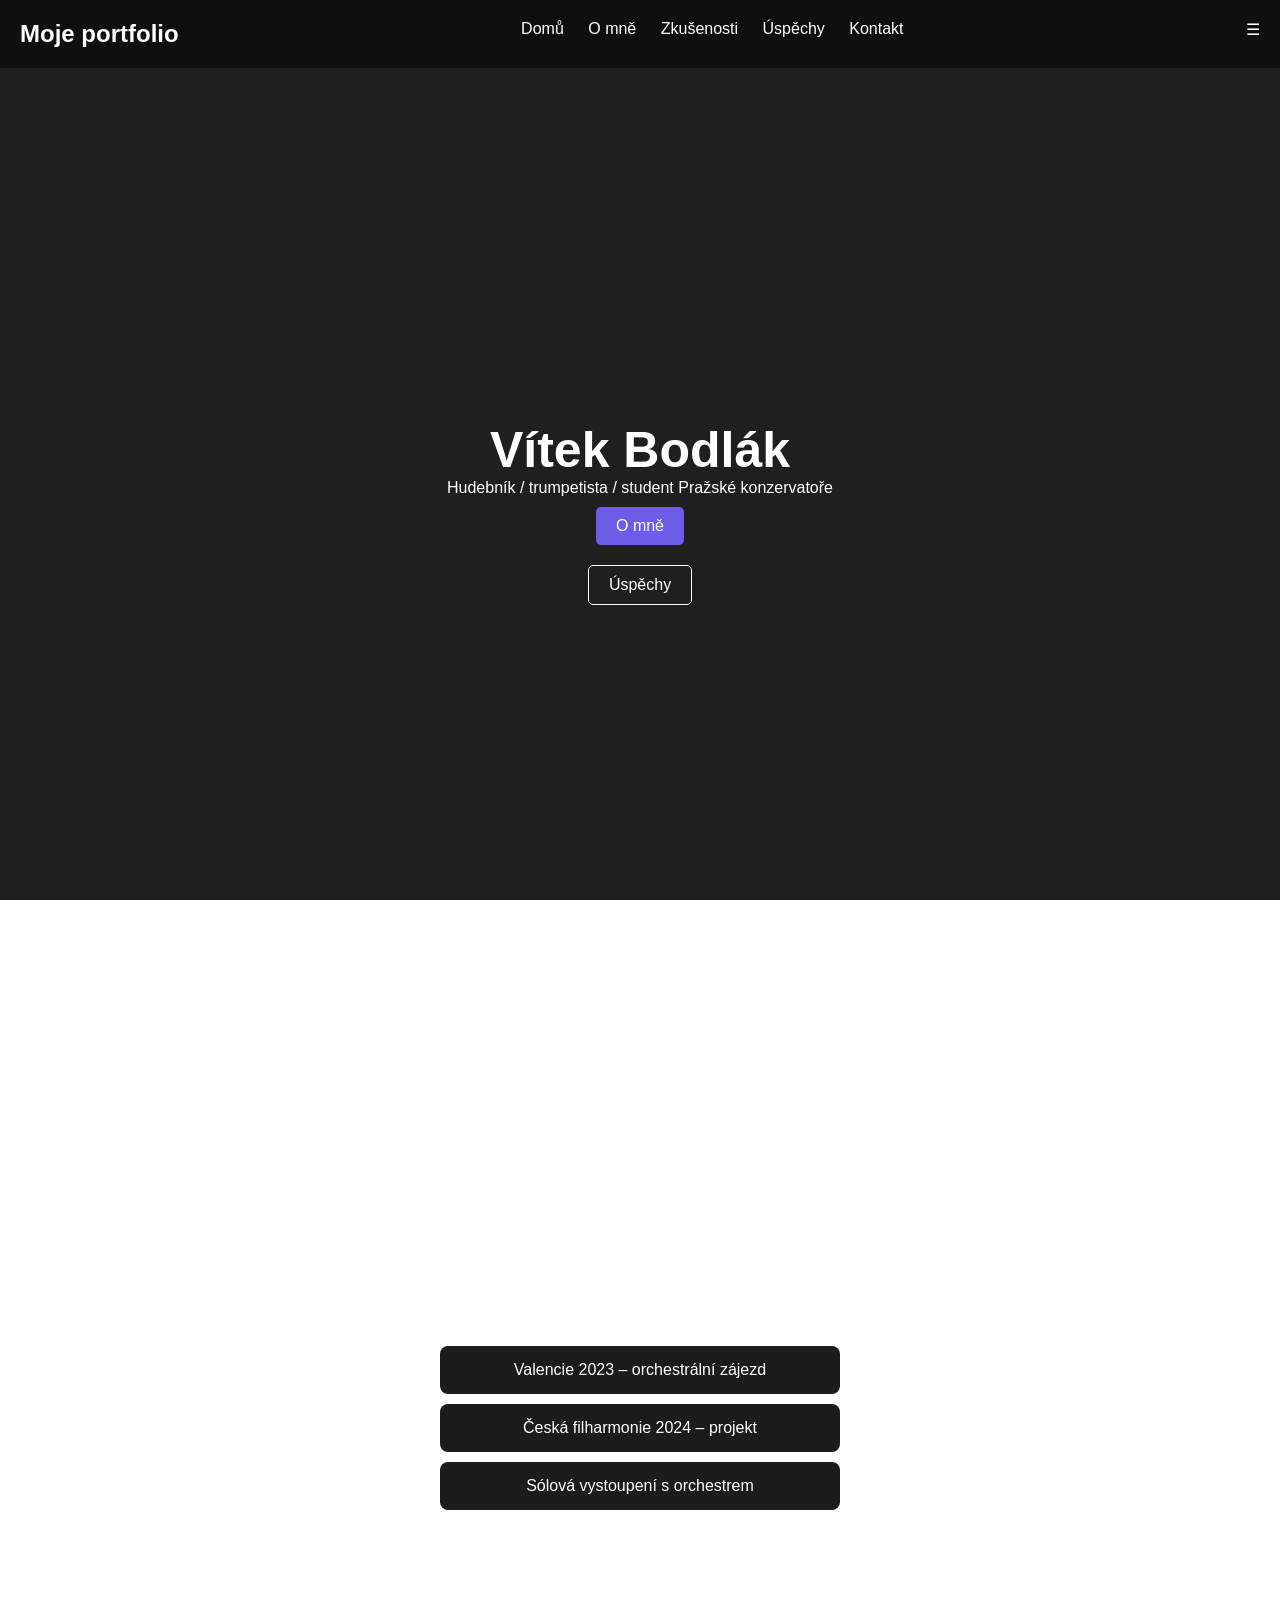
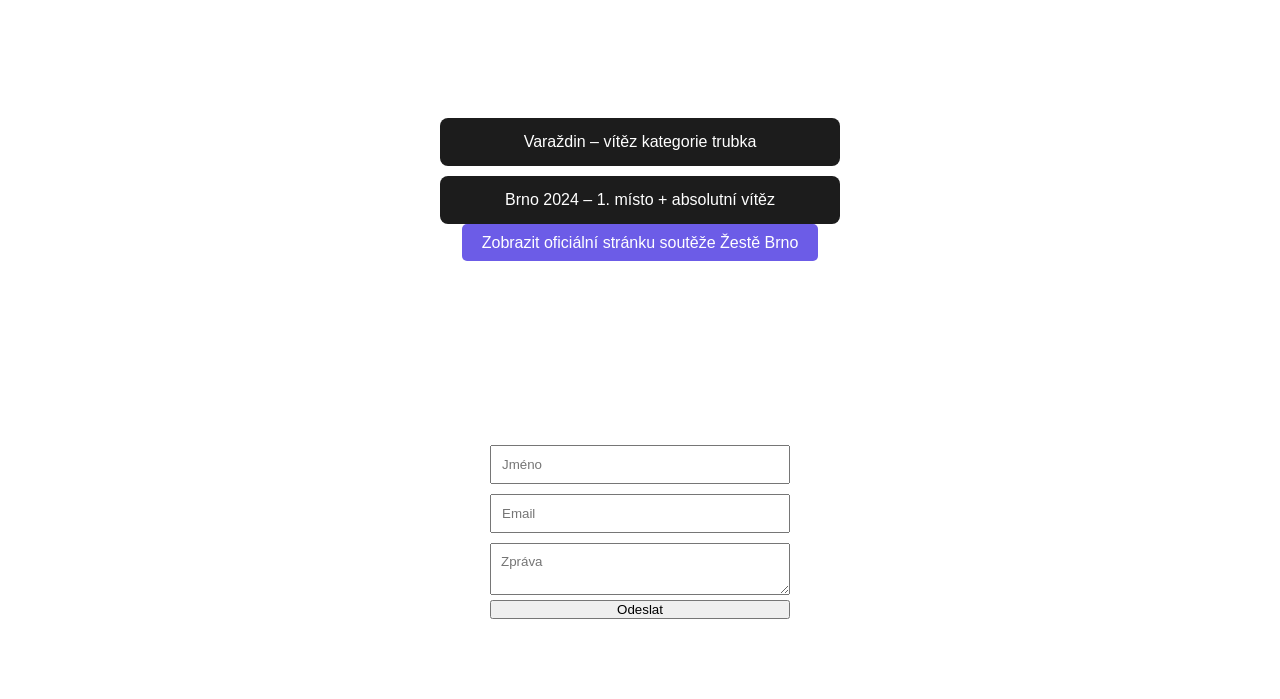
<file: Osobní portfolio/index.html>
<!DOCTYPE html>
<html lang="cs">
<head>
  <meta charset="UTF-8">
  <meta name="viewport" content="width=device-width, initial-scale=1.0">
  <title>Osobní portfolio</title>
  <link rel="stylesheet" href="style.css">
</head>
<body>

<header>
  <h2>Moje portfolio</h2>
  <nav id="nav">
    <a href="#home">Domů</a>
    <a href="#about">O mně</a>
    <a href="#experience">Zkušenosti</a>
    <a href="#achievements">Úspěchy</a>
    <a href="#contact">Kontakt</a>
  </nav>
  <div class="menu" id="menu">☰</div>
</header>

<section id="home" class="hero">
  <h1>Vítek Bodlák</h1>
  <p>Hudebník / trumpetista / student Pražské konzervatoře</p>
  <a href="#about" class="btn">O mně</a>
  <a href="#achievements" class="btn outline">Úspěchy</a>
</section>

<section id="about" class="section">
  <h2>O mně</h2>
  <p>
    Hudbě a hře na trubku se věnuji od dětství. Postupně se pro mě hudba stala hlavní součástí života a vedla mě ke studiu na konzervatoři v Praze, kde dále rozvíjím svou techniku, interpretaci a hudební cit.

Během studia získávám zkušenosti jak v sólové, tak i orchestrální hře. Měl jsem možnost vystoupit jako sólista s Moravskou filharmonií a zúčastnit se koncertního zájezdu ve Valencii. Významnou zkušeností pro mě byl také projekt s Českou filharmonií, který mi přiblížil profesionální hudební prostředí.

Ve volném čase se zajímám o sport, především o fotbal a dění kolem klubu SK Sigma Olomouc. Sleduji i zápasy hokejové NHL, ale především kluby s českými hokejovými hvězdami.
  </p>
</section>

<section id="experience" class="section">
  <h2>Zkušenosti</h2>

  <div class="card">Valencie 2023 – orchestrální zájezd</div>
  <div class="card">Česká filharmonie 2024 – projekt</div>
  <div class="card">Sólová vystoupení s orchestrem</div>
</section>

<section id="achievements" class="section">
  <h2>Úspěchy</h2>

  <div class="card">Varaždin – vítěz kategorie trubka</div>
  <div class="card">Brno 2024 – 1. místo + absolutní vítěz</div>
    <a href="https://zestebrno.cz/" target="_blank" class="btn">
    Zobrazit oficiální stránku soutěže Žestě Brno
  </a>
</section>

<section id="contact" class="section">
  <h2>Kontakt</h2>

  <form>
    <input type="text" placeholder="Jméno">
    <input type="email" placeholder="Email">
    <textarea placeholder="Zpráva"></textarea>
    <button type="submit">Odeslat</button>
  </form>
</section>

<script src="script.js"></script>
<div class="notes">
  <span>𝄞</span>
  <span>♪</span>
  <span>♫</span>
  <span>𝄢</span>
  <span>♪</span>
  <span>♫</span>
</div>
</body>
</html>
</file>
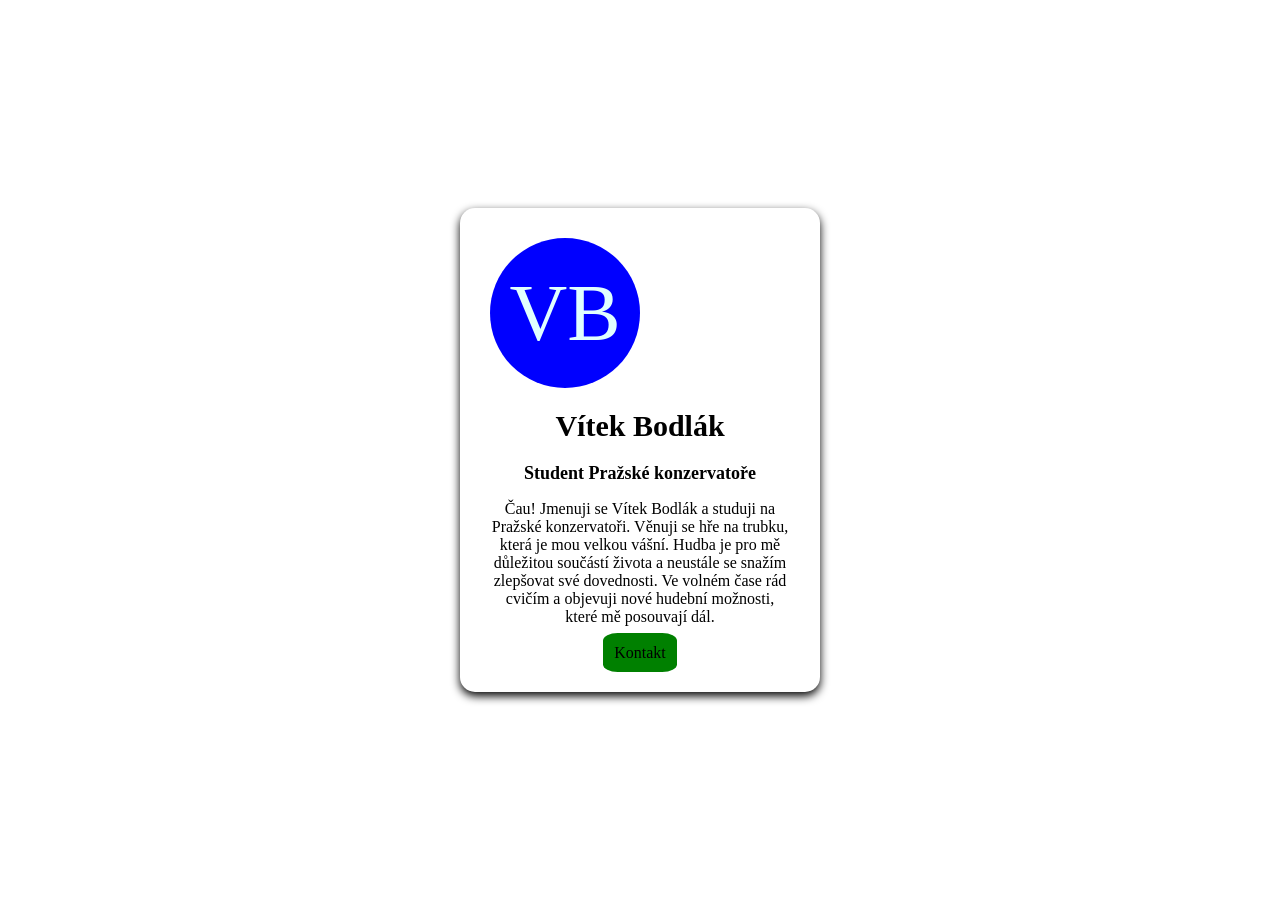
<file: Portfolio samostatne/index.html>
<!DOCTYPE html>
<html lang="en">
<head>
    <meta charset="UTF-8">
    <link rel="stylesheet" href="style.css">
</head>
<body>

<div class="profil">
   
    <div class="profilovka">VB</div>

    <h1>Vítek Bodlák</h1>
    <h2>Student Pražské konzervatoře</h2>

   
    <p>
    Čau! Jmenuji se Vítek Bodlák a studuji na Pražské konzervatoři. Věnuji se hře na trubku, která je mou velkou vášní. Hudba je pro mě důležitou součástí života a neustále se snažím zlepšovat své dovednosti. Ve volném čase rád cvičím a objevuji nové hudební možnosti, které mě posouvají dál.
    </p>



    <a href="https://www.msn.com/cs-cz/zpravy/other/%C5%99ady-ob%C5%99%C3%ADch-bytov%C3%BDch-dom%C5%AF-v-%C4%8D%C3%ADn%C4%9B-skr%C3%BDvaj%C3%AD-ka%C5%BEdodenn%C3%AD-%C5%BEivot-uvnit%C5%99-ka%C5%BEd%C3%A9-v%C4%9B%C5%BEe/vi-AA20LtT2?ocid=socialshare" class="kontakt">Kontakt</a>

</div>

</body>
</html>
</file>
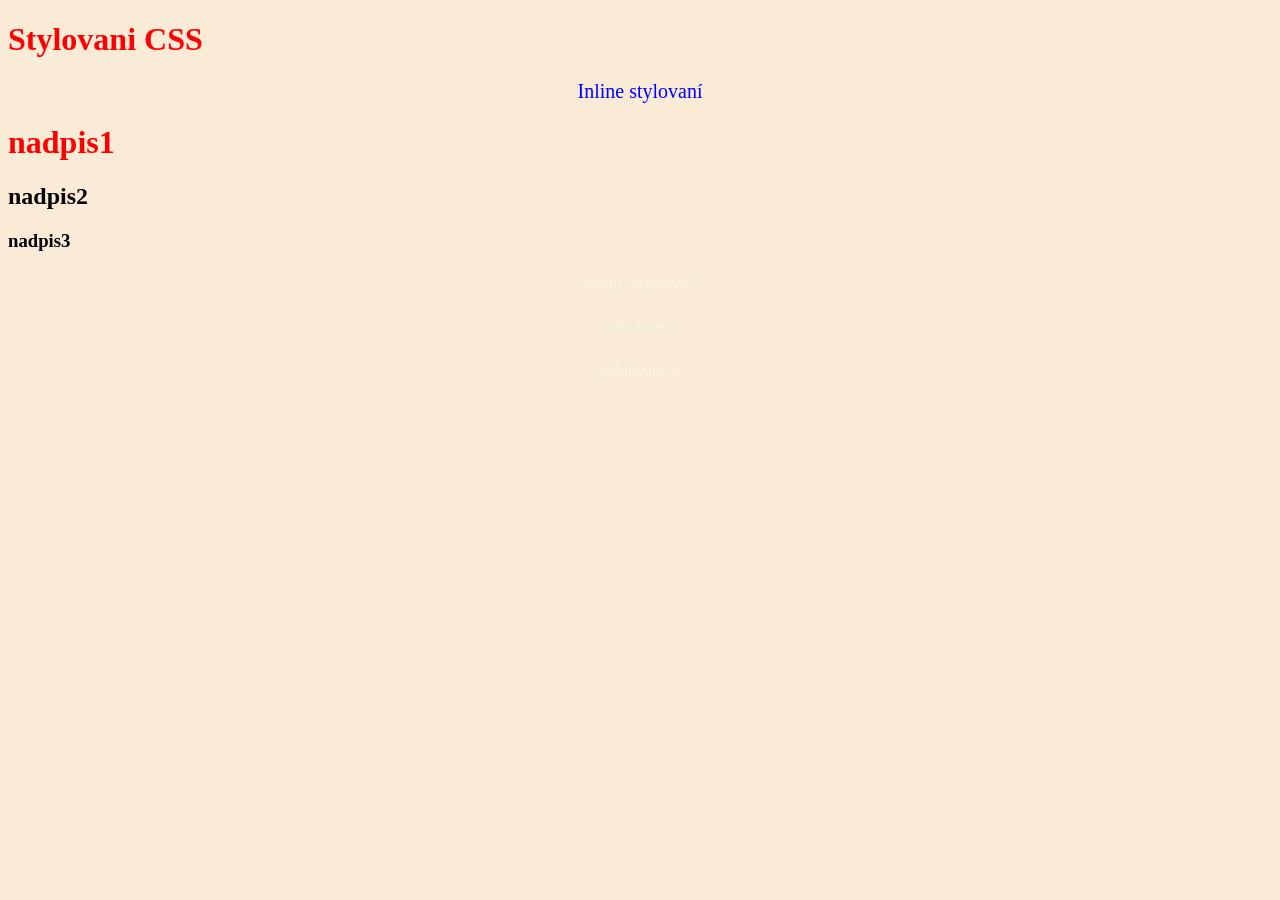
<file: CSS/3.2.1/index.html>
<!DOCTYPE html>
<html lang="en">

<head>
    <link rel="stylesheet" href="./style.css">
    <meta charset="UTF-8">
    <meta name="viewport" content="width=device-width, initial-scale=1.0">
    <title>Document</title>
</head>
<style>
    h1 {
        color:red;
    }
</style>

<body>
    <h1>Stylovani CSS</h1>

    <p style="color:blue;">Inline stylovaní </p>

    <h1>nadpis1</h1>
    <h2>nadpis2</h2>
    <h3>nadpis3</h3>

    <p>prvni odstavec</p>
    <p>odstavec2</p>
    <p>odstavec3</p>


</body>

</html>
</file>
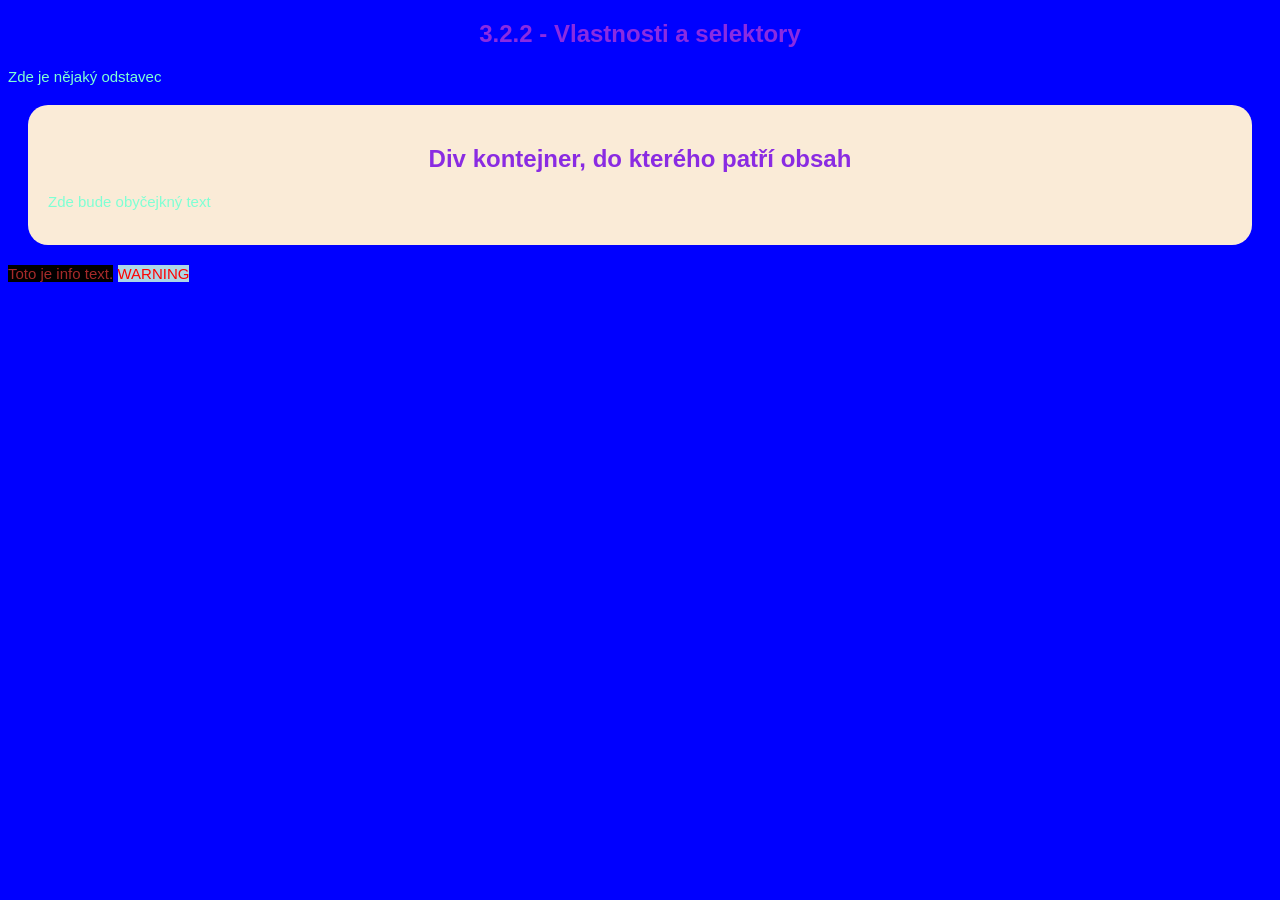
<file: CSS/3.2.2/index.html>
<!DOCTYPE html>
<html lang="en">
<head>
    <link rel="stylesheet" href="./style.css">
    <meta charset="UTF-8">
    <meta name="viewport" content="width=device-width, initial-scale=1.0">
    <title>Document</title>
</head>
<body>
    <h2>3.2.2 - Vlastnosti a selektory</h2>
    <p>Zde je nějaký odstavec</p>


    <div>
        <h2>Div kontejner, do kterého patří obsah</h2>
        <p>Zde bude obyčejkný text</p>
    </div>

    <p  class="info">Toto je info text.</p>
    <p  class="WARNING">WARNING</p>
</body>
</html>
</file>
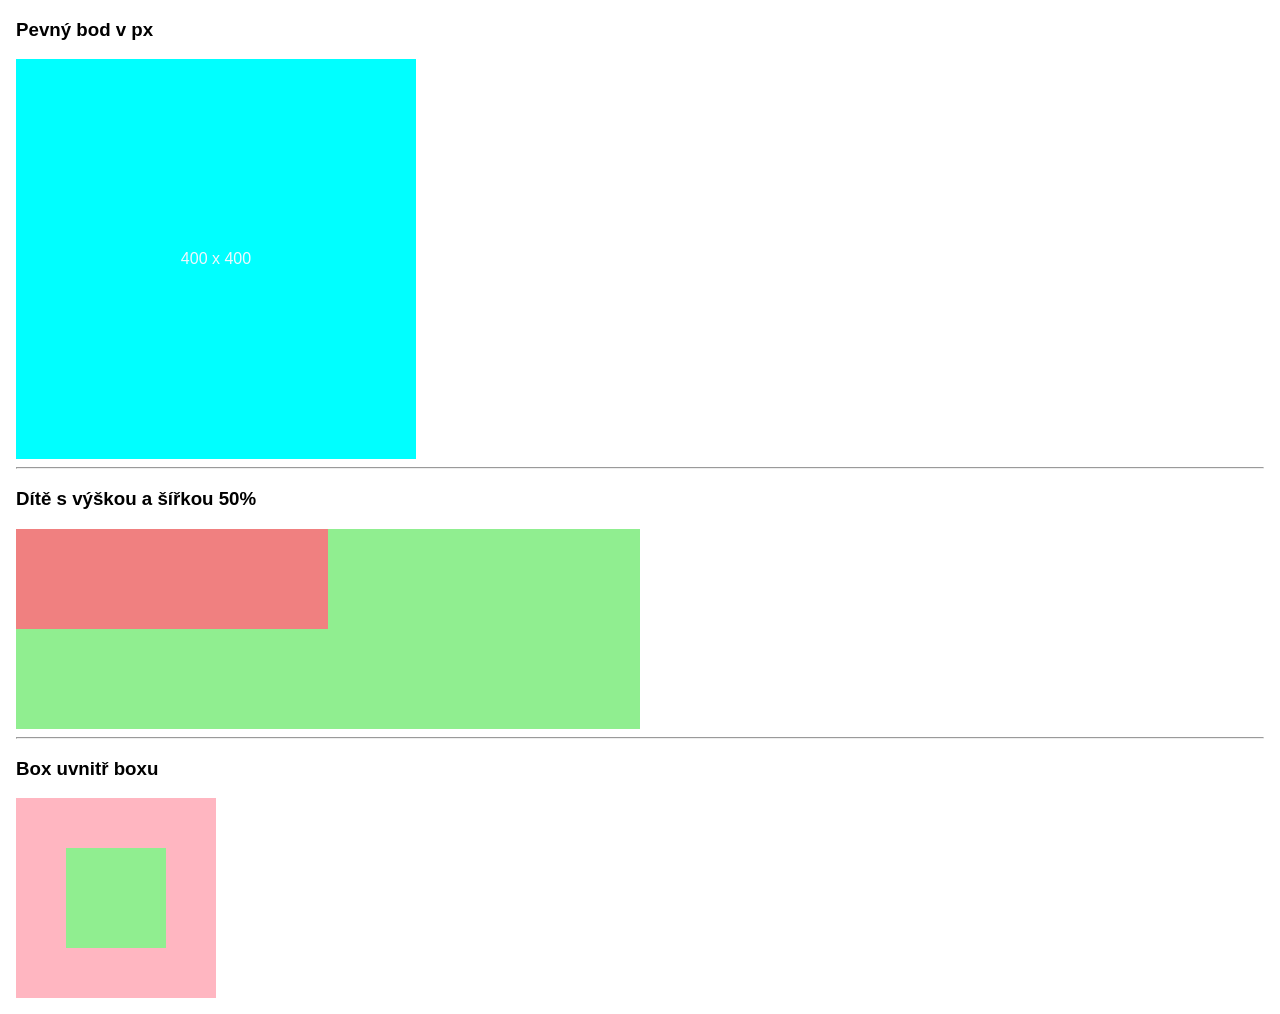
<file: CSS/3.2.3/index.html>
<!DOCTYPE html>
<html lang="en">
<head>
    <link rel="stylesheet" href="style.css">
    <meta charset="UTF-8">
    <meta name="viewport" content="width=device-width, initial-scale=1.0">
    <title>Document</title>
</head>
<body>
    <section>
        <h3>Pevný bod v px</h3>
        <div class="example">400 x 400</div>
        <hr>
        <h3>Dítě s výškou a šířkou 50%</h3>
        <div  class="parent">
            <div class="child"></div>
        </div>


        <hr>

        <h3>Box uvnitř boxu</h3>
        <div  class="example2">
            <div  class="example3"></div>
        </div>
        
    </section>
    
</body>
</html>
</file>
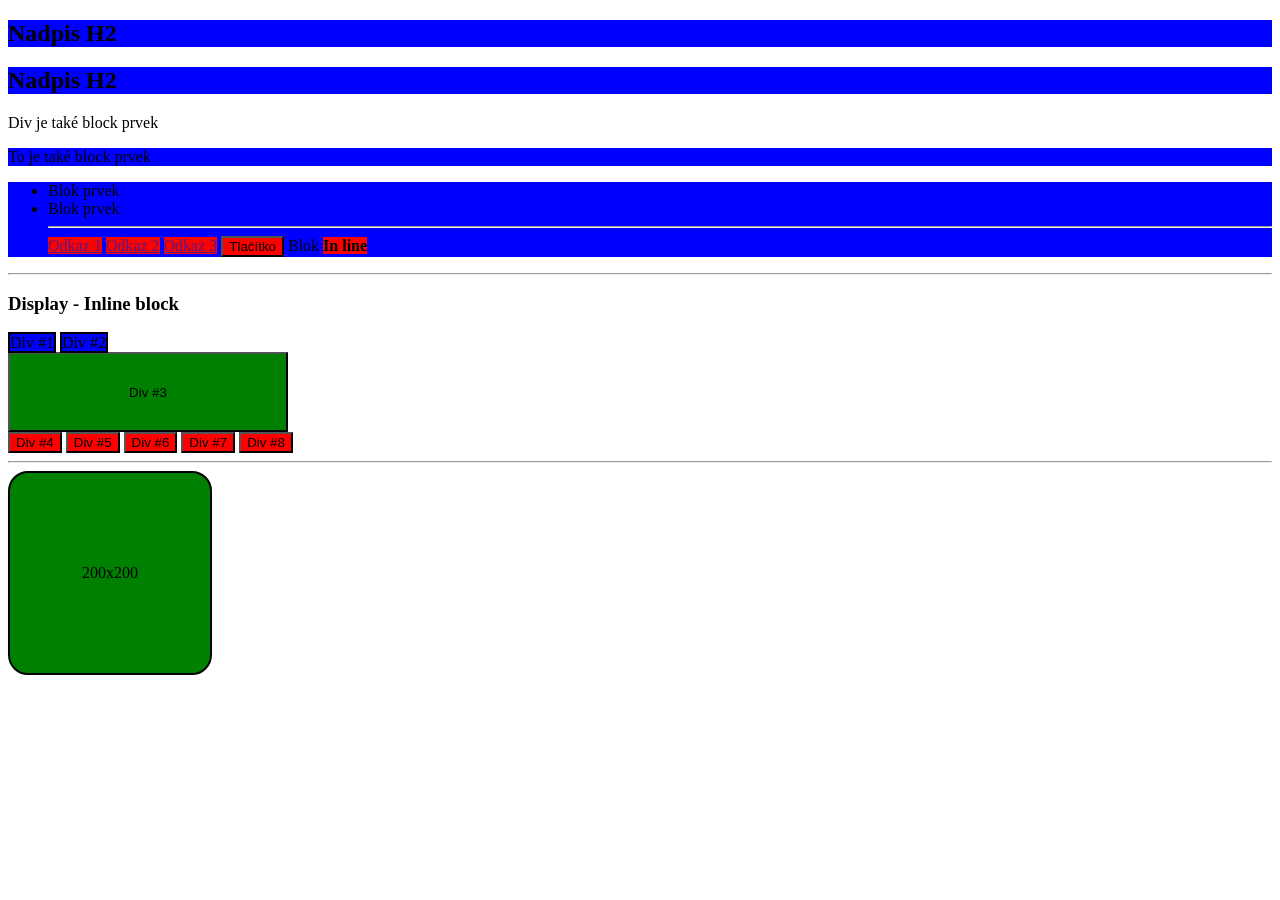
<file: CSS/3.2.4/1/index.html>
<!DOCTYPE html>
<html lang="en">
<head>
    <link rel="stylesheet" href="./style.css">
    <meta charset="UTF-8">
    <meta name="viewport" content="width=device-width, initial-scale=1.0">
    <title>Document</title>
</head>
<body>
    <h2>Nadpis H2</h2>
    <h2>Nadpis H2</h2>

    <div>Div je také block prvek</div>
    <p>To je také block prvek</p>

    <ul>
        <li>Blok prvek</li>
        <li>Blok prvek</li>

        <hr>


        <a href="">Odkaz 1</a>
        <a href="">Odkaz 2</a>
        <a href="">Odkaz 3</a>

        <button>Tlačítko</button>
        <span>Blok</span>
        <strong>In line</strong>
    </ul>

    <hr>

    <h3>Display - Inline block</h3>

    <div class="d1">Div #1</div>
    <div class="d1">Div #2</div>

    

    <button class="b1">Div #3</button>
    <button class="b2">Div #4</button>
    <button class="b2">Div #5</button>
    <button class="b2">Div #6</button>
    <button class="b2">Div #7</button>
    <button class="b2">Div #8</button>

<hr>




<div class="example">200x200</div>








</body>
</html>
</file>
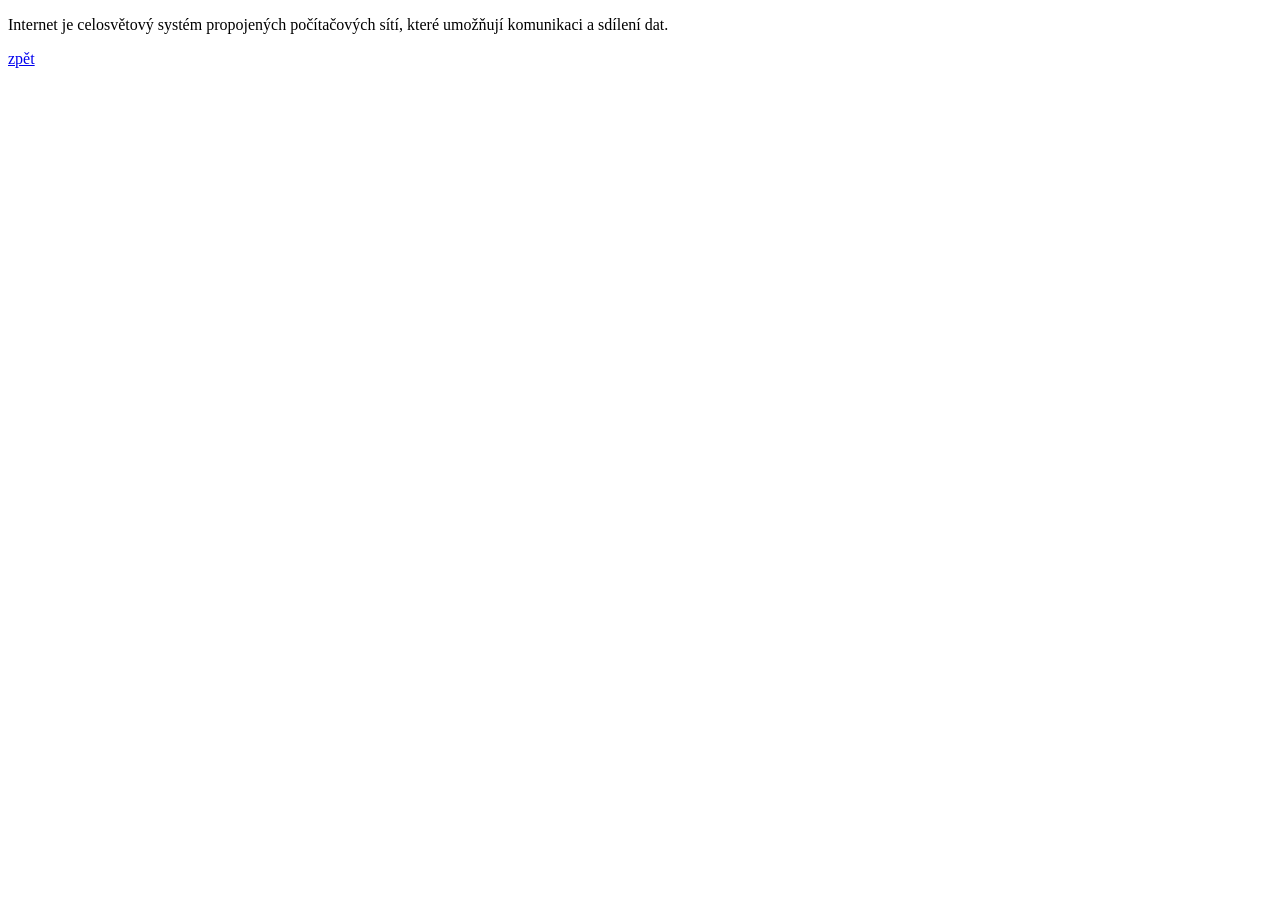
<file: 1/index1.html>
<!DOCTYPE html>
<html lang="en">
<head>
    <meta charset="UTF-8">
    <meta name="viewport" content="width=device-width, initial-scale=1.0">
    <title>Document</title>
</head>
<body>
    <p>Internet je celosvětový systém propojených počítačových sítí, které umožňují komunikaci a sdílení dat.</p>
    <a href="../index.html">zpět</a>
</body>
</html>
</file>
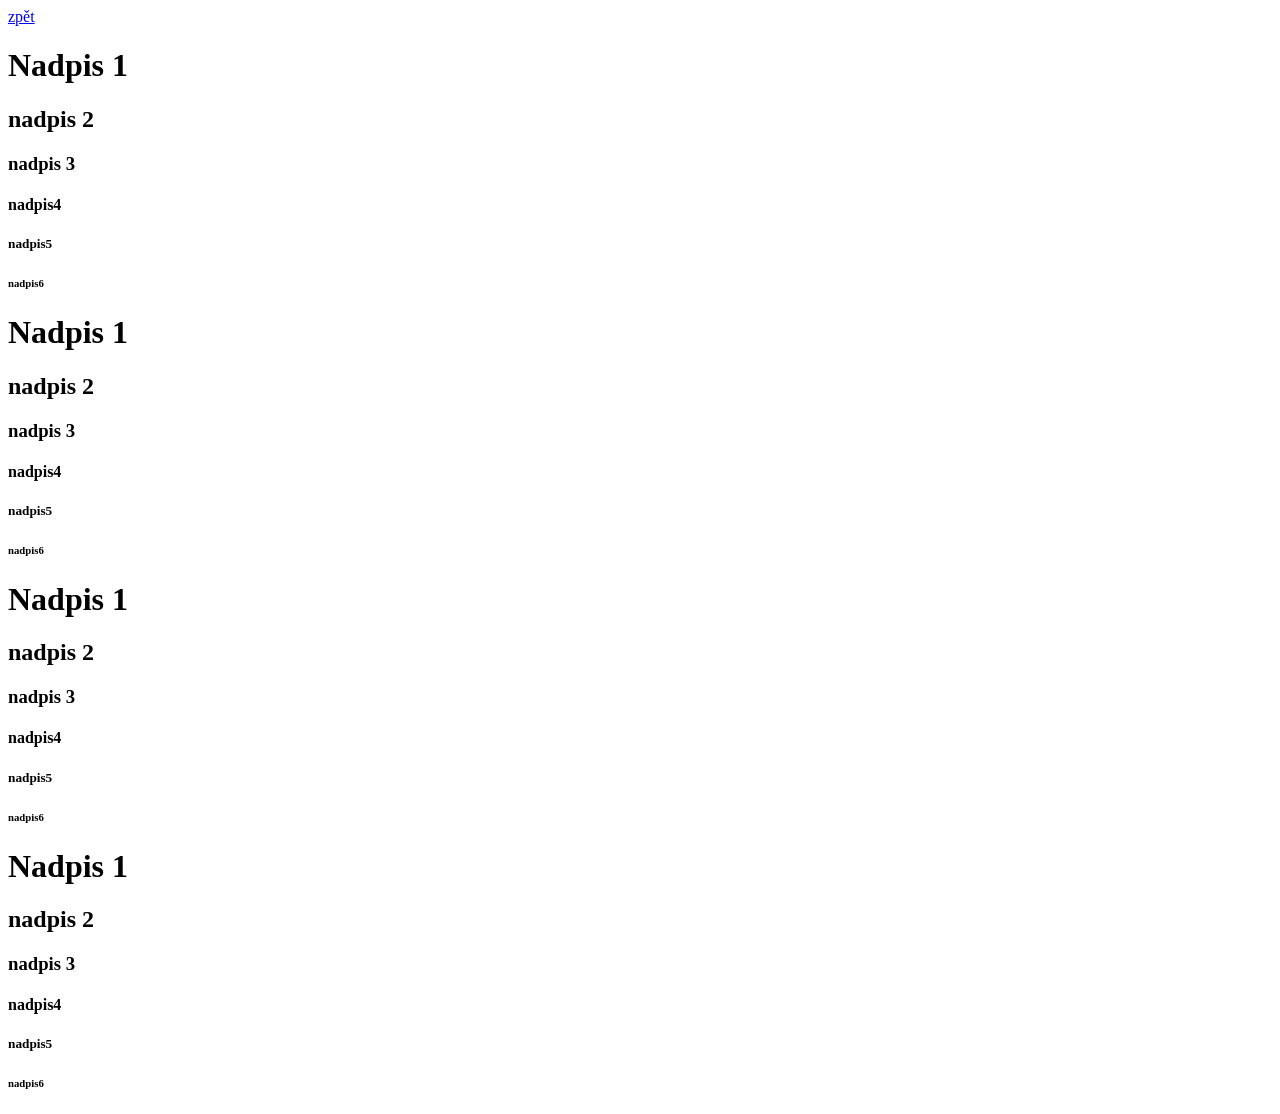
<file: 2/index2.html>
<!DOCTYPE html>
<html lang="en">
<head>
    <meta charset="UTF-8">
    <meta name="viewport" content="width=device-width, initial-scale=1.0">
    <title>Document</title>
</head>
<body>
    <a href="../index.html">zpět</a>
    <h1>Nadpis 1</h1>
    <h2>nadpis 2</h2>
    <h3>nadpis 3</h3>
    <h4>nadpis4</h4>
    <h5>nadpis5</h5>
    <h6>nadpis6</h6>

    <h1>Nadpis 1</h1>
    <h2>nadpis 2</h2>
    <h3>nadpis 3</h3>
    <h4>nadpis4</h4>
    <h5>nadpis5</h5>
    <h6>nadpis6</h6>

    <h1>Nadpis 1</h1>
    <h2>nadpis 2</h2>
    <h3>nadpis 3</h3>
    <h4>nadpis4</h4>
    <h5>nadpis5</h5>
    <h6>nadpis6</h6>

    <h1>Nadpis 1</h1>
    <h2>nadpis 2</h2>
    <h3>nadpis 3</h3>
    <h4>nadpis4</h4>
    <h5>nadpis5</h5>
    <h6>nadpis6</h6>
</body>
</html>
</file>
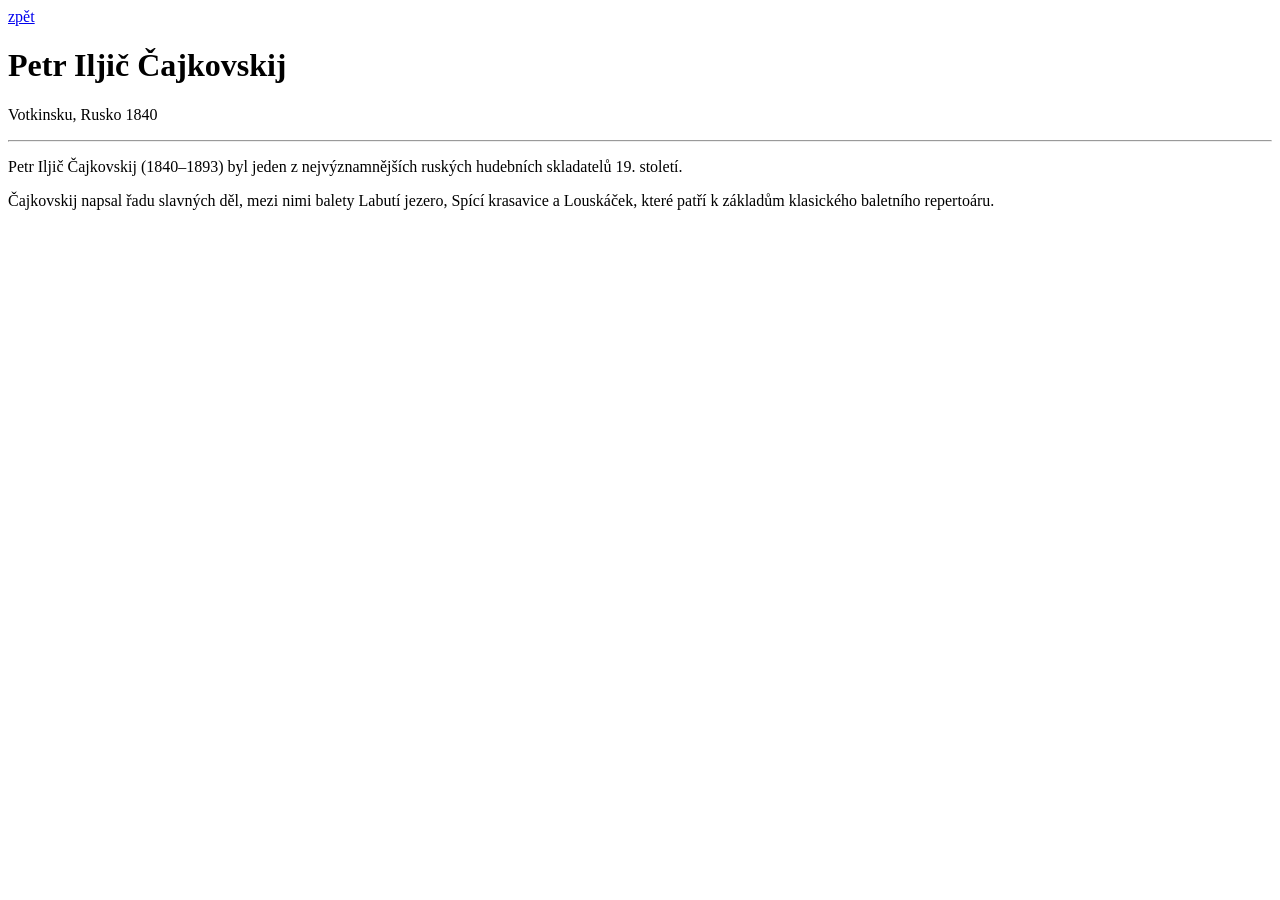
<file: 3/index3.html>
<!DOCTYPE html>
<html lang="en">
<head>
    <meta charset="UTF-8">
    <meta name="viewport" content="width=device-width, initial-scale=1.0">
    <title>Document</title>
</head>
<body>
    <a href="../index.html">zpět</a>
    <h1>Petr Iljič Čajkovskij</h1>
    <p>Votkinsku, Rusko 1840</p>

    <hr>
    <p>Petr Iljič Čajkovskij (1840–1893) byl jeden z nejvýznamnějších
         ruských hudebních skladatelů 19. století.</p>

         <p>Čajkovskij napsal řadu slavných děl, mezi nimi balety Labutí jezero, Spící krasavice a Louskáček, které patří k základům klasického baletního repertoáru.</p>
</body>
</html>
</file>
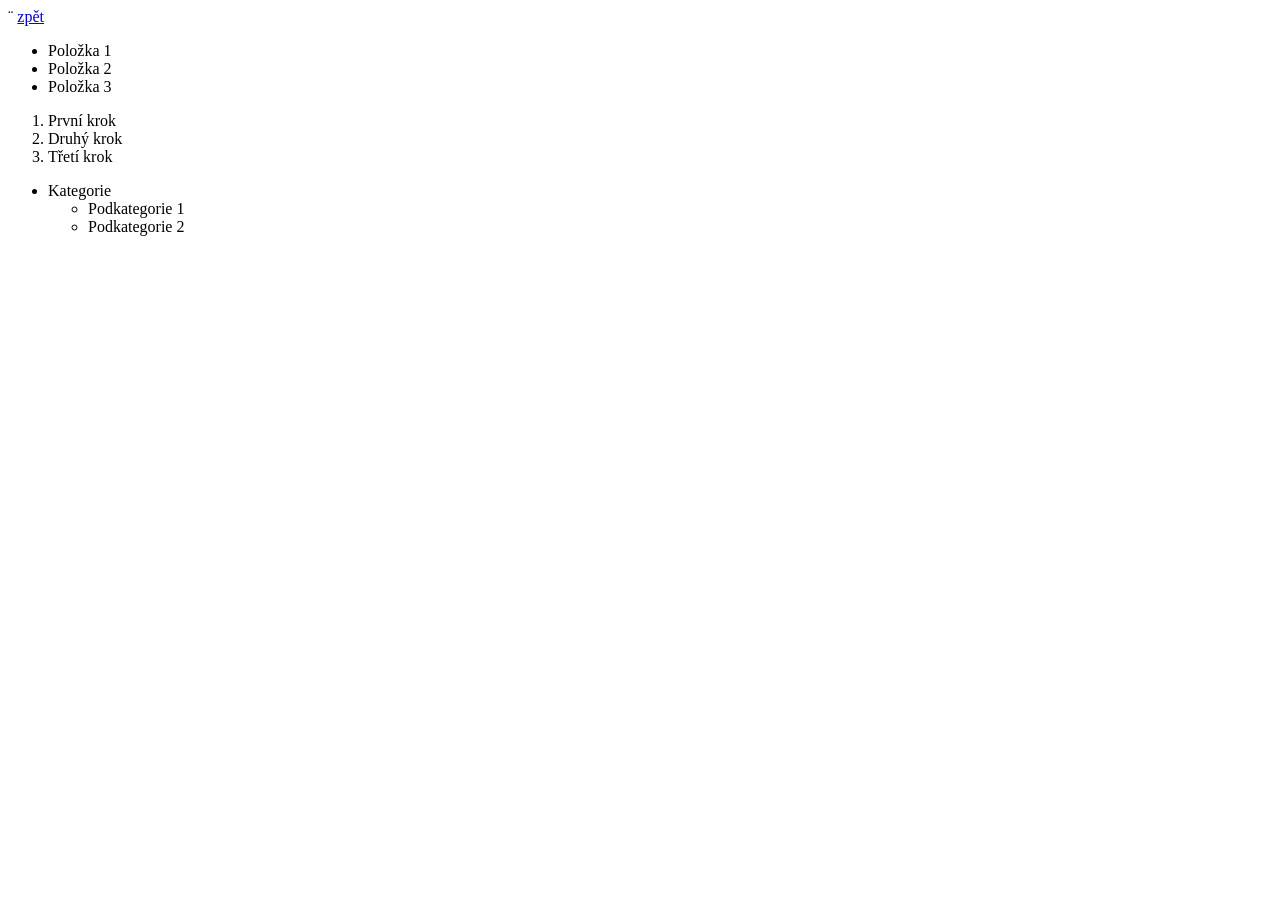
<file: 4/index4.html>
<!DOCTYPE html>
<html lang="en">
<head>
    <meta charset="UTF-8">
    <meta name="viewport" content="width=device-width, initial-scale=1.0">
    <title>Document</title>
</head>
<body>¨
    <a href="../index.html">zpět</a>
    <ul>
        <li>Položka 1</li>
        <li>Položka 2</li>
        <li>Položka 3</li>
    </ul>
    <ol>
        <li>První krok</li>
        <li>Druhý krok</li>
        <li>Třetí krok</li>
    </ol>
    <ul>
        <li>Kategorie</li>
        <ul>
            <li>Podkategorie 1</li>
            <li>Podkategorie 2</li>
        </ul>
    </ul>
</body>
</html>
</file>
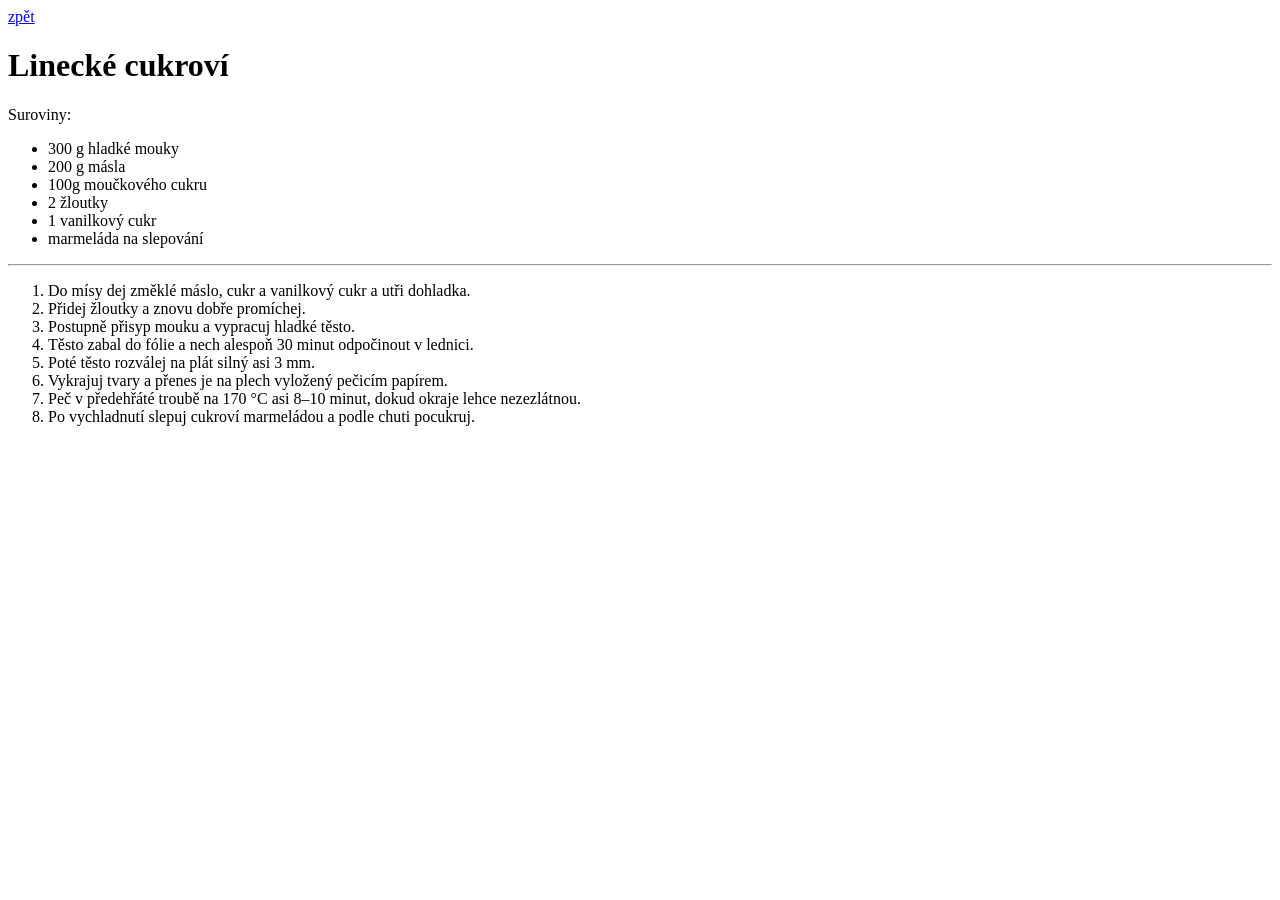
<file: 5/Recept.html>
<!DOCTYPE html>
<html lang="en">
<head>
    <meta charset="UTF-8">
    <meta name="viewport" content="width=device-width, initial-scale=1.0">
    <title>Document</title>
</head>
<body>
    <a href="../index.html">zpět</a>
    <h1>Linecké cukroví</h1>

    <p>Suroviny:</p>
    <ul>
        <li>300 g hladké mouky</li>
        <li>200 g másla</li>
        <li>100g moučkového cukru</li>
        <li>2 žloutky</li>
        <li>1 vanilkový cukr</li>
        <li>marmeláda na slepování</li>
    </ul>

    <hr>
    <ol>
        <li>Do mísy dej změklé máslo, cukr a vanilkový cukr a utři dohladka.</li>
        <li>Přidej žloutky a znovu dobře promíchej.</li>
        <li>Postupně přisyp mouku a vypracuj hladké těsto.</li>
        <li>Těsto zabal do fólie a nech alespoň 30 minut odpočinout v lednici.</li>
        <li>Poté těsto rozválej na plát silný asi 3 mm.</li>
        <li>Vykrajuj tvary a přenes je na plech vyložený pečicím papírem.</li>
        <li>Peč v předehřáté troubě na 170 °C asi 8–10 minut, dokud okraje lehce nezezlátnou.</li>
        <li>Po vychladnutí slepuj cukroví marmeládou a podle chuti pocukruj.</li>
        
    </ol>
</body>
</html>
</file>
<file: Osobní portfolio/style.css>
* {
  margin: 0;
  padding: 0;
  box-sizing: border-box;
  font-family: Arial;
  scroll-behavior: smooth;
}

body {
  background: 
    linear-gradient(rgba(0,0,0,0.88), rgba(0,0,0,0.88)),
    url("https://images.unsplash.com/photo-1513883049090-d0b7439799bf?auto=format&fit=crop&w=1600&q=80");
  background-size: cover;
  background-position: center;
  background-attachment: fixed;
  color: white;
}

/* HEADER */
header {
  display: flex;
  justify-content: space-between;
  padding: 20px;
  position: fixed;
  width: 100%;
  background: #0f0f0f;
}

nav a {
  color: white;
  margin: 0 10px;
  text-decoration: none;
}

/* HERO */
.hero {
  height: 100vh;
  display: flex;
  flex-direction: column;
  justify-content: center;
  align-items: center;
  text-align: center;
}

.hero h1 {
  font-size: 50px;
}

.btn {
  margin: 10px;
  padding: 10px 20px;
  background: #6c5ce7;
  color: white;
  text-decoration: none;
  border-radius: 5px;
}

.btn.outline {
  background: transparent;
  border: 1px solid white;
}

/* SECTIONS */
.section {
  padding: 80px 20px;
  text-align: center;
}

.card {
  background: #1c1c1c;
  padding: 15px;
  margin: 10px auto;
  max-width: 400px;
  border-radius: 8px;
}

/* FORM */
form {
  display: flex;
  flex-direction: column;
  max-width: 300px;
  margin: auto;
}

input, textarea {
  margin: 5px 0;
  padding: 10px;
}
.section, header, .hero {
  position: relative;
  z-index: 2;
}
/* ANIMOVANÉ NOTY */
.notes {
  position: fixed;
  top: 0;
  left: 0;
  width: 100%;
  height: 100%;
  pointer-events: none;
  overflow: hidden;
  z-index: 0;
}

.notes span {
  position: absolute;
  top: -50px;
  color: white;
  font-size: 24px;
  opacity: 0.15;
  animation: fall linear infinite;
}

/* různé pozice a rychlosti */
.notes span:nth-child(1) { left: 10%; animation-duration: 8s; font-size: 30px; }
.notes span:nth-child(2) { left: 25%; animation-duration: 6s; }
.notes span:nth-child(3) { left: 40%; animation-duration: 10s; font-size: 35px; }
.notes span:nth-child(4) { left: 60%; animation-duration: 7s; }
.notes span:nth-child(5) { left: 75%; animation-duration: 9s; }
.notes span:nth-child(6) { left: 90%; animation-duration: 5s; font-size: 28px; }

@keyframes fall {
  0% {
    transform: translateY(-50px) rotate(0deg);
  }
  100% {
    transform: translateY(110vh) rotate(360deg);
  }
}
</file>
<file: Portfolio samostatne/style.css>
body {
    margin: 0;
    padding: 0;
    display: flex;
    align-items: center;
    height: 100vh;
    justify-content: center;
}

.profil {
    background:white;
    padding: 30px;
    width: 300px;
    border-radius: 15px;
    text-align: center;
    box-shadow: 0 4px 10px;
    place-items: center;
}

.profilovka {
    width: 150px;
    height: 150px;
    background: blue;
    border-radius: 50%;
    color:lightcyan;
    font-size: 80px;
    display: grid;
    place-items: center;
}

h1 {
    font-size: 30px;
}

h2 {
    font-size: 18px;
    color: black;
}

p {
    font-size: 16px;
    text-align: center;
    margin-bottom: 18px;
}

.kontakt {
    text-decoration: none;
    background-color: green;
    color: black;
    padding: 11px;
    border-radius: 20%;  
}
</file>
<file: CSS/3.2.1/style.css>
p{
    color: beige;
    font-size: 20px;
    text-align: center;
}



body {

    background-color: antiquewhite;
}
</file>
<file: CSS/3.2.2/style.css>
body{
    background-color: blue;
    font-family: Arial, Helvetica, sans-serif;
}

p{
    color: aquamarine;
    font-size: 15px;
}

h1, h2{
    color: blueviolet;
    text-align: center;
}
div{
    background-color: antiquewhite;
    margin: 20px;
    padding: 20px;
    border-radius: 20px;
}
.info {
    color: brown;
    background-color: black;
    display: inline;
}
.WARNING {
    color: red;
    background-color: lightblue;
    display: inline;
}
</file>
<file: CSS/3.2.3/style.css>
body {
    margin: 0;
    padding: 0;
    font-family: 'Segoe UI', Tahoma, Geneva, Verdana, sans-serif;
}
section {
    margin: 16px;
    padding: 16x;
}


.example {
    width: 400px;
    height: 400px;
    background-color: aqua;
    color: aliceblue;
    display: grid;
    place-items: center;

}


.parent {
    background: lightgreen;
    height: 200px;
    width: 50%;
}

.child {
    width: 50%;
    background-color: lightcoral;
    height: 50%;
}

.example2{
    width: 200px;
    height: 200px;
    background: lightpink;
    display: grid;
    place-items: center;
    
    
}

.example3 {
    width: 50%;
    height: 50%;
    background: lightgreen;
    
}
</file>
<file: CSS/3.2.4/1/style.css>
h2{
    background: blue;
}
div_{
    background-color: blue;
}
p{
    background-color: blue;
}
ul{
    background: blue;
}


a, button, strong{
    background: red;
}


.d1{
    display: inline;
    border: 2px solid black;
    background: blue;
    width: 50%;
}

.b1{
    background: green;
    display: block;
    width: 280px;
    height: 80px;


}

.example{
    width: 200px;
    height: 200px;
    background: green;
    display: grid;
    place-items: center;
    border: 2px solid black;
    border-radius: 20px;
}
</file>
